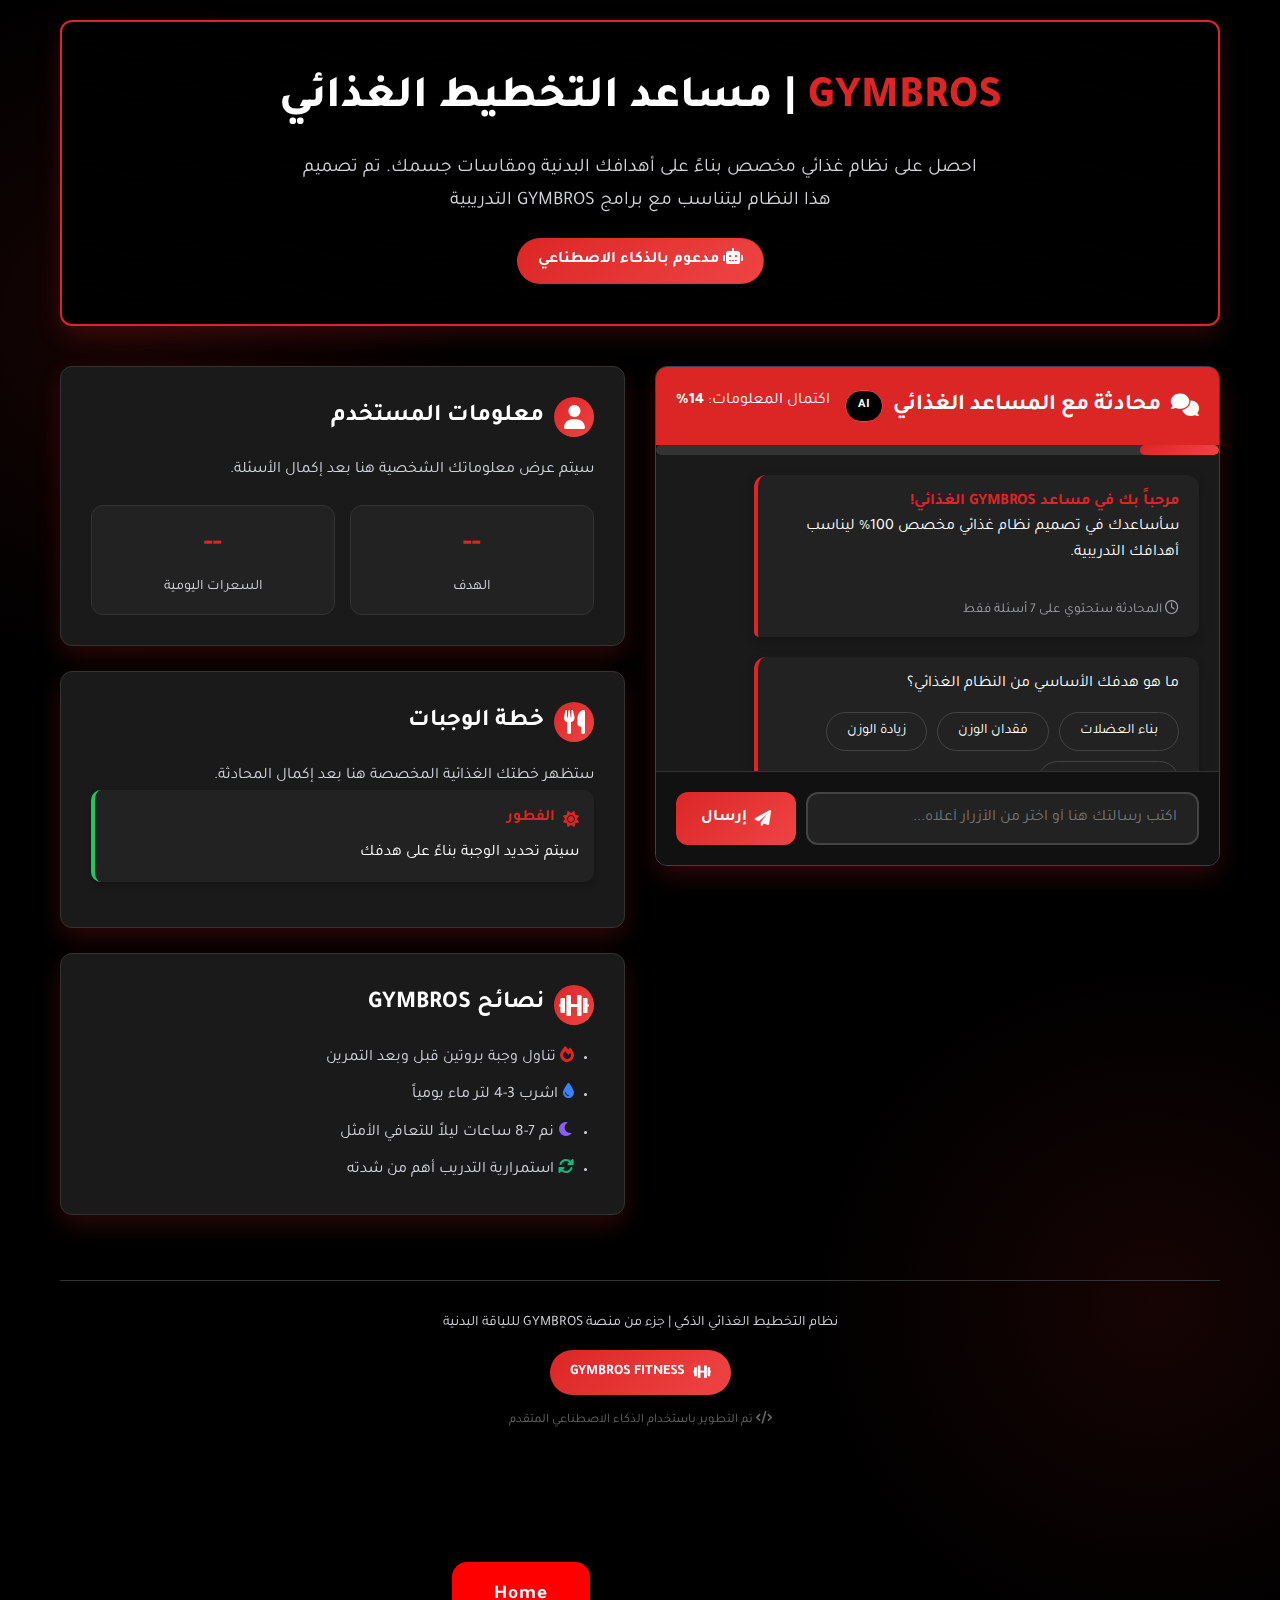
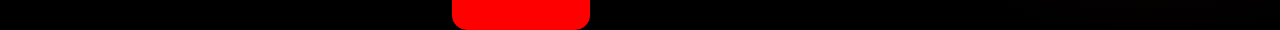
<file: meal-plan.html>
<!DOCTYPE html>
<html lang="ar" dir="rtl">
<head>
    <meta charset="UTF-8">
    <meta name="viewport" content="width=device-width, initial-scale=1.0">
    <title>مساعد التخطيط الغذائي الذكي | GYMBROS</title>
    <style>
        :root {
            --primary: #000000;
            --secondary: #dc2626;
            --accent: #ef4444;
            --light: #111111;
            --dark: #000000;
            --text: #ffffff;
            --text-secondary: #d1d5db;
            --gray: #374151;
            --success: #22c55e;
            --warning: #f59e0b;
            --danger: #dc2626;
            --gradient: linear-gradient(135deg, #dc2626 0%, #ef4444 100%);
            --shadow: 0 10px 25px rgba(220, 38, 38, 0.2);
            --radius: 12px;
        }
        
        * {
            box-sizing: border-box;
            margin: 0;
            padding: 0;
            font-family: 'Tajawal', 'Segoe UI', sans-serif;
        }
        
        body {
            background-color: var(--primary);
            color: var(--text);
            line-height: 1.7;
            background-image: 
                radial-gradient(circle at 10% 20%, rgba(220, 38, 38, 0.1) 0%, transparent 20%),
                radial-gradient(circle at 90% 80%, rgba(220, 38, 38, 0.1) 0%, transparent 20%);
            min-height: 100vh;
        }
        
        .container {
            max-width: 1200px;
            margin: 0 auto;
            padding: 20px;
        }
        
        /* Header - matching GYMBROS style */
        .header {
            background: var(--primary);
            color: var(--text);
            padding: 40px 20px;
            border-radius: var(--radius);
            margin-bottom: 40px;
            text-align: center;
            box-shadow: var(--shadow);
            position: relative;
            overflow: hidden;
            border: 2px solid var(--secondary);
        }
        
        .header::before {
            content: '';
            position: absolute;
            top: 0;
            left: 0;
            right: 0;
            bottom: 0;
            background: url('data:image/svg+xml;utf8,<svg xmlns="http://www.w3.org/2000/svg" width="100" height="100" viewBox="0 0 100 100"><rect width="100" height="100" fill="none"/><path d="M0,50 Q25,40 50,50 T100,50" stroke="%23dc2626" stroke-width="2" fill="none" opacity="0.1"/><path d="M0,30 Q25,20 50,30 T100,30" stroke="%23dc2626" stroke-width="2" fill="none" opacity="0.1"/><path d="M0,70 Q25,60 50,70 T100,70" stroke="%23dc2626" stroke-width="2" fill="none" opacity="0.1"/></svg>');
            opacity: 0.1;
        }
        
        .header h1 {
            font-size: 2.8rem;
            margin-bottom: 15px;
            font-weight: 800;
            position: relative;
            color: var(--text);
        }
        
        .header p {
            font-size: 1.2rem;
            max-width: 700px;
            margin: 0 auto;
            color: var(--text-secondary);
            position: relative;
        }
        
        .header-subtitle {
            display: inline-block;
            background: var(--gradient);
            padding: 8px 20px;
            border-radius: 50px;
            margin-top: 20px;
            font-weight: 600;
            backdrop-filter: blur(5px);
            border: 1px solid rgba(220, 38, 38, 0.3);
            position: relative;
            color: white;
        }
        
        /* Main layout */
        .main-container {
            display: flex;
            gap: 30px;
            margin-bottom: 40px;
            flex-wrap: wrap;
        }
        
        .chat-section {
            flex: 1;
            min-width: 300px;
        }
        
        .info-section {
            flex: 1;
            min-width: 300px;
        }
        
        /* Chat container */
        .chat-container {
            background: var(--light);
            border-radius: var(--radius);
            box-shadow: var(--shadow);
            overflow: hidden;
            height: 500px;
            display: flex;
            flex-direction: column;
            border: 1px solid var(--gray);
        }
        
        .chat-header {
            background: var(--secondary);
            color: white;
            padding: 20px;
            display: flex;
            align-items: center;
            justify-content: space-between;
        }
        
        .chat-header h3 {
            font-size: 1.4rem;
            display: flex;
            align-items: center;
            gap: 10px;
        }
        
        .ai-indicator {
            background: var(--dark);
            color: white;
            padding: 4px 12px;
            border-radius: 20px;
            font-size: 0.8rem;
            font-weight: 600;
            border: 1px solid var(--accent);
        }
        
        .chat-messages {
            flex: 1;
            padding: 20px;
            overflow-y: auto;
            display: flex;
            flex-direction: column;
            gap: 20px;
            background-color: #1a1a1a;
        }
        
        .message {
            max-width: 85%;
            padding: 15px 20px;
            border-radius: var(--radius);
            line-height: 1.6;
            animation: fadeIn 0.3s ease;
        }
        
        @keyframes fadeIn {
            from { opacity: 0; transform: translateY(10px); }
            to { opacity: 1; transform: translateY(0); }
        }
        
        .user-message {
            background: var(--gradient);
            color: white;
            align-self: flex-end;
            border-bottom-right-radius: 5px;
            box-shadow: 0 4px 12px rgba(220, 38, 38, 0.3);
        }
        
        .ai-message {
            background: #222222;
            color: var(--text);
            align-self: flex-start;
            border-bottom-left-radius: 5px;
            box-shadow: 0 4px 12px rgba(0, 0, 0, 0.2);
            border-left: 4px solid var(--secondary);
        }
        
        .message-info {
            font-size: 0.85rem;
            opacity: 0.7;
            margin-top: 8px;
            display: block;
            color: var(--text-secondary);
        }
        
        /* Input area */
        .input-container {
            display: flex;
            padding: 20px;
            border-top: 1px solid #333;
            background: var(--light);
            gap: 10px;
        }
        
        input[type="text"] {
            flex: 1;
            padding: 15px 20px;
            border: 2px solid #444;
            border-radius: var(--radius);
            font-size: 1rem;
            transition: all 0.3s;
            background: #222;
            color: var(--text);
        }
        
        input[type="text"]:focus {
            outline: none;
            border-color: var(--secondary);
            background: #1a1a1a;
            box-shadow: 0 0 0 3px rgba(220, 38, 38, 0.1);
        }
        
        .send-btn {
            background: var(--gradient);
            color: white;
            border: none;
            border-radius: var(--radius);
            padding: 0 25px;
            font-size: 1rem;
            font-weight: 600;
            cursor: pointer;
            transition: all 0.3s;
            display: flex;
            align-items: center;
            justify-content: center;
            gap: 8px;
        }
        
        .send-btn:hover {
            transform: translateY(-2px);
            box-shadow: 0 8px 20px rgba(220, 38, 38, 0.4);
        }
        
        /* Quick replies */
        .quick-replies {
            display: flex;
            flex-wrap: wrap;
            gap: 10px;
            margin-top: 15px;
        }
        
        .quick-btn {
            background: #222;
            color: var(--text);
            border: 1px solid #444;
            border-radius: 50px;
            padding: 10px 20px;
            font-size: 0.9rem;
            cursor: pointer;
            transition: all 0.2s;
        }
        
        .quick-btn:hover {
            background: var(--secondary);
            color: white;
            border-color: var(--secondary);
        }
        
        /* Info cards section */
        .info-card {
            background: #1a1a1a;
            border-radius: var(--radius);
            padding: 30px;
            box-shadow: var(--shadow);
            margin-bottom: 25px;
            border-top: 5px solid var(--secondary);
            border: 1px solid #333;
        }
        
        .info-card h3 {
            color: var(--text);
            margin-bottom: 20px;
            font-size: 1.5rem;
            display: flex;
            align-items: center;
            gap: 10px;
        }
        
        .info-icon {
            width: 40px;
            height: 40px;
            background: var(--gradient);
            border-radius: 50%;
            display: flex;
            align-items: center;
            justify-content: center;
            color: white;
            font-weight: bold;
        }
        
        .stats {
            display: grid;
            grid-template-columns: repeat(2, 1fr);
            gap: 15px;
            margin-top: 20px;
        }
        
        .stat-item {
            text-align: center;
            padding: 15px;
            background: #222;
            border-radius: var(--radius);
            border: 1px solid #333;
        }
        
        .stat-value {
            font-size: 1.8rem;
            font-weight: 800;
            color: var(--secondary);
            margin-bottom: 5px;
        }
        
        .stat-label {
            font-size: 0.9rem;
            color: var(--text-secondary);
        }
        
        /* Diet plan display */
        .diet-plan {
            background: linear-gradient(135deg, #1a1a1a 0%, #222 100%);
            border-radius: var(--radius);
            padding: 25px;
            margin-top: 20px;
            border-left: 5px solid var(--secondary);
            animation: slideIn 0.5s ease;
            border: 1px solid #333;
        }
        
        @keyframes slideIn {
            from { opacity: 0; transform: translateX(-20px); }
            to { opacity: 1; transform: translateX(0); }
        }
        
        .diet-plan h4 {
            color: var(--text);
            margin-bottom: 15px;
            font-size: 1.3rem;
        }
        
        .meal-item {
            background: #222;
            border-radius: 10px;
            padding: 15px;
            margin-bottom: 15px;
            box-shadow: 0 4px 6px rgba(0, 0, 0, 0.2);
            border-left: 4px solid var(--success);
        }
        
        .meal-time {
            font-weight: 700;
            color: var(--secondary);
            margin-bottom: 8px;
            display: flex;
            align-items: center;
            gap: 8px;
        }
        
        /* Progress bar */
        .progress-container {
            margin: 20px 0;
        }
        
        .progress-header {
            display: flex;
            justify-content: space-between;
            margin-bottom: 8px;
        }
        
        .progress-bar {
            height: 10px;
            background: #333;
            border-radius: 5px;
            overflow: hidden;
        }
        
        .progress-fill {
            height: 100%;
            background: var(--gradient);
            border-radius: 5px;
            width: 0%;
            transition: width 1s ease;
        }
        
        /* Footer */
        .footer {
            text-align: center;
            padding: 30px;
            color: var(--text-secondary);
            border-top: 1px solid #333;
            margin-top: 40px;
            font-size: 0.9rem;
        }
        
        .gymbro-badge {
            display: inline-flex;
            align-items: center;
            gap: 8px;
            background: var(--gradient);
            color: white;
            padding: 10px 20px;
            border-radius: 50px;
            margin-top: 15px;
            font-weight: 600;
        }
        
        /* Responsive */
        @media (max-width: 768px) {
            .main-container {
                flex-direction: column;
            }
            
            .header h1 {
                font-size: 2.2rem;
            }
            
            .chat-container {
                height: 450px;
            }
            
            .stats {
                grid-template-columns: 1fr;
            }
            
            .message {
                max-width: 95%;
            }
        }
        
        /* Loading animation */
        .loading {
            display: flex;
            gap: 8px;
            padding: 15px;
        }
        
        .loading-dot {
            width: 10px;
            height: 10px;
            background: var(--secondary);
            border-radius: 50%;
            animation: bounce 1.4s infinite ease-in-out both;
        }
        
        .loading-dot:nth-child(1) { animation-delay: -0.32s; }
        .loading-dot:nth-child(2) { animation-delay: -0.16s; }
        
        @keyframes bounce {
            0%, 80%, 100% { transform: scale(0); }
            40% { transform: scale(1); }
        }
        
        /* Scrollbar styling */
        ::-webkit-scrollbar {
            width: 8px;
        }
        
        ::-webkit-scrollbar-track {
            background: #222;
        }
        
        ::-webkit-scrollbar-thumb {
            background: var(--secondary);
            border-radius: 4px;
        }
        
        ::-webkit-scrollbar-thumb:hover {
            background: var(--accent);
        }
    </style>
    <link href="https://fonts.googleapis.com/css2?family=Tajawal:wght@300;400;500;700;800&display=swap" rel="stylesheet">
    <link rel="stylesheet" href="https://cdnjs.cloudflare.com/ajax/libs/font-awesome/6.0.0/css/all.min.css">
</head>
<body>
    <div class="container">
        <!-- Header -->
        <div class="header">
            <h1><span style="color: #dc2626;">GYMBROS</span> | مساعد التخطيط الغذائي</h1>
            <p>احصل على نظام غذائي مخصص بناءً على أهدافك البدنية ومقاسات جسمك. تم تصميم هذا النظام ليتناسب مع برامج GYMBROS التدريبية</p>
            <div class="header-subtitle">
                <i class="fas fa-robot"></i> مدعوم بالذكاء الاصطناعي
            </div>
        </div>
        
        <!-- Main Content -->
        <div class="main-container">
            <!-- Chat Section -->
            <div class="chat-section">
                <div class="chat-container">
                    <div class="chat-header">
                        <h3><i class="fas fa-comments"></i> محادثة مع المساعد الغذائي <span class="ai-indicator">AI</span></h3>
                        <div class="progress-header">
                            <span style="color: white;">اكتمال المعلومات: <strong id="progressPercent">14%</strong></span>
                        </div>
                    </div>
                    
                    <div class="progress-bar">
                        <div class="progress-fill" id="progressFill" style="width: 14%;"></div>
                    </div>
                    
                    <div class="chat-messages" id="chatMessages">
                        <!-- Messages will be inserted here -->
                        <div class="message ai-message">
                            <strong style="color: #dc2626;">مرحباً بك في مساعد GYMBROS الغذائي!</strong><br>
                            سأساعدك في تصميم نظام غذائي مخصص 100% ليناسب أهدافك التدريبية.<br><br>
                            <span class="message-info"><i class="far fa-clock"></i> المحادثة ستحتوي على 7 أسئلة فقط</span>
                        </div>
                        
                        <div class="message ai-message">
                            ما هو هدفك الأساسي من النظام الغذائي؟
                            <div class="quick-replies">
                                <button class="quick-btn" onclick="selectGoal('بناء العضلات')">بناء العضلات</button>
                                <button class="quick-btn" onclick="selectGoal('فقدان الوزن')">فقدان الوزن</button>
                                <button class="quick-btn" onclick="selectGoal('زيادة الوزن')">زيادة الوزن</button>
                                <button class="quick-btn" onclick="selectGoal('الحفاظ على الوزن')">الحفاظ على الوزن</button>
                            </div>
                        </div>
                    </div>
                    
                    <div class="input-container">
                        <input type="text" id="userInput" placeholder="اكتب رسالتك هنا أو اختر من الأزرار أعلاه..." autocomplete="off">
                        <button class="send-btn" id="sendBtn" onclick="sendMessage()">
                            <i class="fas fa-paper-plane"></i> إرسال
                        </button>
                    </div>
                </div>
            </div>
            
            <!-- Information Section -->
            <div class="info-section">
                <div class="info-card">
                    <h3><div class="info-icon"><i class="fas fa-user"></i></div> معلومات المستخدم</h3>
                    <div id="userInfoDisplay">
                        <p style="color: var(--text-secondary);">سيتم عرض معلوماتك الشخصية هنا بعد إكمال الأسئلة.</p>
                        <div class="stats">
                            <div class="stat-item">
                                <div class="stat-value">--</div>
                                <div class="stat-label">الهدف</div>
                            </div>
                            <div class="stat-item">
                                <div class="stat-value">--</div>
                                <div class="stat-label">السعرات اليومية</div>
                            </div>
                        </div>
                    </div>
                </div>
                
                <div class="info-card">
                    <h3><div class="info-icon"><i class="fas fa-utensils"></i></div> خطة الوجبات</h3>
                    <div id="mealPlanDisplay">
                        <p style="color: var(--text-secondary);">ستظهر خطتك الغذائية المخصصة هنا بعد إكمال المحادثة.</p>
                        <div class="meal-item">
                            <div class="meal-time"><i class="fas fa-sun"></i> الفطور</div>
                            <div>سيتم تحديد الوجبة بناءً على هدفك</div>
                        </div>
                    </div>
                </div>
                
                <div class="info-card">
                    <h3><div class="info-icon"><i class="fas fa-dumbbell"></i></div> نصائح GYMBROS</h3>
                    <ul style="padding-right: 20px; color: var(--text-secondary);">
                        <li style="margin-bottom: 10px;"><i class="fas fa-fire" style="color: #dc2626;"></i> تناول وجبة بروتين قبل وبعد التمرين</li>
                        <li style="margin-bottom: 10px;"><i class="fas fa-tint" style="color: #3b82f6;"></i> اشرب 3-4 لتر ماء يومياً</li>
                        <li style="margin-bottom: 10px;"><i class="fas fa-moon" style="color: #8b5cf6;"></i> نم 7-8 ساعات ليلاً للتعافي الأمثل</li>
                        <li><i class="fas fa-sync-alt" style="color: #10b981;"></i> استمرارية التدريب أهم من شدته</li>
                    </ul>
                </div>
            </div>
        </div>
        
        <!-- Footer -->
        <div class="footer">
            <p>نظام التخطيط الغذائي الذكي | جزء من منصة GYMBROS لللياقة البدنية</p>
            <div class="gymbro-badge">
                <i class="fas fa-dumbbell"></i>
                <span>GYMBROS FITNESS</span>
            </div>
            <p style="margin-top: 15px; font-size: 0.8rem; color: #666;">
                <i class="fas fa-code"></i> تم التطوير باستخدام الذكاء الاصطناعي المتقدم
            </p>
        </div>
    </div>

    <script>
        // البيانات والنظام (نفس النظام السابق)
        const dietData = {
            goals: {
                "بناء العضلات": {
                    description: "نظام متخصص لبناء الكتلة العضلية",
                    calories: "فائض 300-500 سعرة حرارية",
                    protein: "2.2 جرام/كجم من وزن الجسم",
                    color: "#dc2626"
                },
                "فقدان الوزن": {
                    description: "نظام حرق الدهون مع الحفاظ على العضلات",
                    calories: "نقص 500 سعرة حرارية",
                    protein: "2.0 جرام/كجم من وزن الجسم",
                    color: "#10b981"
                },
                "زيادة الوزن": {
                    description: "نظام زيادة الوزن الصحي",
                    calories: "فائض 500-700 سعرة حرارية",
                    protein: "1.8 جرام/كجم من وزن الجسم",
                    color: "#f59e0b"
                },
                "الحفاظ على الوزن": {
                    description: "نظام التوازن الغذائي",
                    calories: "المعادل الحرارى اليومي",
                    protein: "1.6 جرام/كجم من وزن الجسم",
                    color: "#8b5cf6"
                }
            },
            
            mealPlans: {
                "بناء العضلات": {
                    breakfast: "4 بيضات + شوفان + موز + زبدة فول سوداني",
                    lunch: "صدر دجاج + أرز بني + بروكلي + أفوكادو",
                    snack: "بروتين شيك + موز + لوز",
                    dinner: "لحم بقري + بطاطا حلوة + خضروات مشكلة",
                    postWorkout: "واي بروتين + كرياتين"
                },
                "فقدان الوزن": {
                    breakfast: "3 بيضات + خضروات + شريحة خبز قمح",
                    lunch: "سمك مشوي + سلطة كبيرة + 1/2 كوب كينوا",
                    snack: "زبادي يوناني + توت + بذور شيا",
                    dinner: "صدر دجاج + خضروات مطبوخة على البخار",
                    postWorkout: "BCAA + مشروب خالي من السكر"
                },
                "زيادة الوزن": {
                    breakfast: "5 بيضات + شوفان مع حليب كامل + موز + عسل",
                    lunch: "لحم أحمر + معكرونة قمح كامل + خضروات + زيت زيتون",
                    snack: "سموذي بروتين + زبدة فول سوداني + موز",
                    dinner: "سلمون مشوي + أرز + خضروات + مكسرات",
                    postWorkout: "مكسب كتلة + بروتين"
                },
                "الحفاظ على الوزن": {
                    breakfast: "شوفان مع حليب + فواكه + مكسرات",
                    lunch: "دجاج أو سمك + خضروات + كربوهيدرات معقدة",
                    snack: "فاكهة + حفنة مكسرات",
                    dinner: "بروتين خفيف + سلطة كبيرة + دهون صحية",
                    postWorkout: "بروتين حسب الحاجة"
                }
            }
        };
        
        // حالة المحادثة
        const conversationState = {
            step: 1,
            userData: {},
            progress: 14
        };
        
        // عناصر DOM
        const chatMessages = document.getElementById('chatMessages');
        const userInput = document.getElementById('userInput');
        const sendBtn = document.getElementById('sendBtn');
        const progressFill = document.getElementById('progressFill');
        const progressPercent = document.getElementById('progressPercent');
        const userInfoDisplay = document.getElementById('userInfoDisplay');
        const mealPlanDisplay = document.getElementById('mealPlanDisplay');
        
        // إرسال عند الضغط على Enter
        userInput.addEventListener('keypress', function(e) {
            if (e.key === 'Enter') {
                sendMessage();
            }
        });
        
        // دالة إرسال الرسالة
        function sendMessage() {
            const message = userInput.value.trim();
            if (message === '') return;
            
            addMessage(message, 'user');
            userInput.value = '';
            
            setTimeout(() => {
                processUserMessage(message);
            }, 800);
        }
        
        // تحديد الهدف من الأزرار السريعة
        function selectGoal(goal) {
            userInput.value = goal;
            sendMessage();
        }
        
        // إضافة رسالة
        function addMessage(text, sender) {
            const messageDiv = document.createElement('div');
            messageDiv.classList.add('message');
            messageDiv.classList.add(sender === 'user' ? 'user-message' : 'ai-message');
            
            messageDiv.innerHTML = text;
            
            // إضافة مؤقت للرسائل الذكية
            if (sender === 'ai') {
                const time = new Date().toLocaleTimeString('ar-EG', { hour: '2-digit', minute: '2-digit' });
                messageDiv.innerHTML += `<span class="message-info"><i class="far fa-clock"></i> ${time}</span>`;
            }
            
            chatMessages.appendChild(messageDiv);
            chatMessages.scrollTop = chatMessages.scrollHeight;
        }
        
        // تحديث شريط التقدم
        function updateProgress(step) {
            const progress = 14 + (step * 12);
            conversationState.progress = progress;
            
            progressFill.style.width = `${progress}%`;
            progressPercent.textContent = `${progress}%`;
        }
        
        // معالجة رسالة المستخدم
        function processUserMessage(message) {
            // عرض تحميل
            const loadingDiv = document.createElement('div');
            loadingDiv.classList.add('message', 'ai-message', 'loading');
            loadingDiv.innerHTML = `
                <div class="loading-dot"></div>
                <div class="loading-dot"></div>
                <div class="loading-dot"></div>
            `;
            chatMessages.appendChild(loadingDiv);
            
            setTimeout(() => {
                chatMessages.removeChild(loadingDiv);
                
                let response = '';
                let quickReplies = [];
                
                switch (conversationState.step) {
                    case 1:
                        response = handleGoalSelection(message);
                        updateProgress(1);
                        conversationState.step = 2;
                        break;
                    case 2:
                        response = handleGenderSelection(message);
                        updateProgress(2);
                        conversationState.step = 3;
                        break;
                    case 3:
                        response = handleAgeSelection(message);
                        updateProgress(3);
                        conversationState.step = 4;
                        break;
                    case 4:
                        response = handleWeightSelection(message);
                        updateProgress(4);
                        conversationState.step = 5;
                        break;
                    case 5:
                        response = handleHeightSelection(message);
                        updateProgress(5);
                        conversationState.step = 6;
                        break;
                    case 6:
                        response = handleActivitySelection(message);
                        updateProgress(6);
                        conversationState.step = 7;
                        break;
                    case 7:
                        response = generateDietPlan();
                        updateProgress(7);
                        break;
                    default:
                        response = "تم الانتهاء! يمكنك إعادة المحادثة بتحديث الصفحة.";
                }
                
                addMessage(response, 'ai');
                
                // تحديث معلومات المستخدم
                updateUserInfoDisplay();
                
            }, 1200);
        }
        
        // معالجة اختيار الهدف
        function handleGoalSelection(message) {
            const goal = message.trim();
            const validGoals = Object.keys(dietData.goals);
            
            if (validGoals.includes(goal)) {
                conversationState.userData.goal = goal;
                
                let response = `ممتاز! <strong style="color: #dc2626;">${goal}</strong> هو هدف رائع.<br>`;
                response += `<small style="color: #d1d5db;">${dietData.goals[goal].description}</small><br><br>`;
                response += `ما هو جنسك؟`;
                
                quickReplies = ["ذكر", "أنثى"];
                
                // إضافة أزرار سريعة
                setTimeout(() => {
                    const quickReplyDiv = document.createElement('div');
                    quickReplyDiv.classList.add('quick-replies');
                    quickReplyDiv.innerHTML = `
                        <button class="quick-btn" onclick="userInput.value='ذكر'; sendMessage();">ذكر</button>
                        <button class="quick-btn" onclick="userInput.value='أنثى'; sendMessage();">أنثى</button>
                    `;
                    
                    const lastMessage = chatMessages.lastChild;
                    if (lastMessage.classList.contains('ai-message')) {
                        lastMessage.appendChild(quickReplyDiv);
                    }
                }, 100);
                
                return response;
            } else {
                return `الرجاء اختيار هدف من القائمة:<br><br>
                <div class="quick-replies">
                    <button class="quick-btn" onclick="selectGoal('بناء العضلات')">بناء العضلات</button>
                    <button class="quick-btn" onclick="selectGoal('فقدان الوزن')">فقدان الوزن</button>
                    <button class="quick-btn" onclick="selectGoal('زيادة الوزن')">زيادة الوزن</button>
                    <button class="quick-btn" onclick="selectGoal('الحفاظ على الوزن')">الحفاظ على الوزن</button>
                </div>`;
            }
        }
        
        // باقي دوال المعالجة
        function handleGenderSelection(message) {
            const gender = message.trim();
            conversationState.userData.gender = gender;
            return `جنسك: <strong style="color: #dc2626;">${gender}</strong><br><br>كم عمرك؟`;
        }
        
        function handleAgeSelection(message) {
            const age = parseInt(message);
            if (isNaN(age) || age < 15 || age > 80) {
                return "الرجاء إدخال عمر صحيح بين 15 و 80 سنة";
            }
            conversationState.userData.age = age;
            return `عمرك: <strong style="color: #dc2626;">${age} سنة</strong><br><br>ما هو وزنك الحالي (كجم)؟`;
        }
        
        function handleWeightSelection(message) {
            const weight = parseFloat(message);
            if (isNaN(weight) || weight < 40 || weight > 200) {
                return "الرجاء إدخال وزن صحيح بين 40 و 200 كجم";
            }
            conversationState.userData.weight = weight;
            return `وزنك: <strong style="color: #dc2626;">${weight} كجم</strong><br><br>ما هو طولك (سم)؟`;
        }
        
        function handleHeightSelection(message) {
            const height = parseFloat(message);
            if (isNaN(height) || height < 140 || height > 220) {
                return "الرجاء إدخال طول صحيح بين 140 و 220 سم";
            }
            conversationState.userData.height = height;
            
            let response = `طولك: <strong style="color: #dc2626;">${height} سم</strong><br><br>`;
            response += "ما هو مستوى نشاطك اليومي؟<br><br>";
            response += `<div class="quick-replies">
                <button class="quick-btn" onclick="userInput.value='قليل النشاط'; sendMessage();">قليل النشاط</button>
                <button class="quick-btn" onclick="userInput.value='نشاط معتدل'; sendMessage();">نشاط معتدل</button>
                <button class="quick-btn" onclick="userInput.value='نشاط عالي'; sendMessage();">نشاط عالي</button>
            </div>`;
            
            return response;
        }
        
        function handleActivitySelection(message) {
            conversationState.userData.activity = message;
            
            // حساب السعرات
            let bmr;
            if (conversationState.userData.gender === "ذكر") {
                bmr = 10 * conversationState.userData.weight + 6.25 * conversationState.userData.height - 5 * conversationState.userData.age + 5;
            } else {
                bmr = 10 * conversationState.userData.weight + 6.25 * conversationState.userData.height - 5 * conversationState.userData.age - 161;
            }
            
            let multiplier = 1.55; // افتراض نشاط معتدل
            if (message.includes("قليل")) multiplier = 1.2;
            if (message.includes("عالي")) multiplier = 1.725;
            
            let dailyCalories = Math.round(bmr * multiplier);
            
            // تعديل حسب الهدف
            const goal = conversationState.userData.goal;
            if (goal === "فقدان الوزن") dailyCalories -= 500;
            if (goal === "بناء العضلات" || goal === "زيادة الوزن") dailyCalories += 500;
            
            conversationState.userData.calories = dailyCalories;
            
            return `مستوى نشاطك: <strong style="color: #dc2626;">${message}</strong><br><br>
            <div class="diet-plan">
                <h4><i class="fas fa-calculator"></i> احتياجاتك اليومية:</h4>
                <p>السعرات الحرارية: <strong style="color: #dc2626;">${dailyCalories} سعرة</strong></p>
                <p>البروتين: <strong style="color: #dc2626;">${dietData.goals[goal].protein}</strong></p>
            </div>
            <br>اضغط أي مفتاح لرؤية نظامك الغذائي الكامل...`;
        }
        
        // توليد النظام الغذائي
        function generateDietPlan() {
            const user = conversationState.userData;
            const goal = user.goal;
            const plan = dietData.mealPlans[goal];
            
            let response = `<div class="diet-plan">
                <h4><i class="fas fa-crown" style="color: #dc2626;"></i> نظامك الغذائي المخصص لهدف "${goal}"</h4>
                <p style="color: #d1d5db;">تم تصميم هذا النظام ليتناسب مع برامج GYMBROS التدريبية</p>
                
                <div class="meal-item">
                    <div class="meal-time"><i class="fas fa-sun"></i> الفطور (7-8 ص)</div>
                    <div>${plan.breakfast}</div>
                </div>
                
                <div class="meal-item">
                    <div class="meal-time"><i class="fas fa-apple-alt"></i> الغداء (1-2 م)</div>
                    <div>${plan.lunch}</div>
                </div>
                
                <div class="meal-item">
                    <div class="meal-time"><i class="fas fa-seedling"></i> وجبة خفيفة (4-5 م)</div>
                    <div>${plan.snack}</div>
                </div>
                
                <div class="meal-item">
                    <div class="meal-time"><i class="fas fa-moon"></i> العشاء (8-9 م)</div>
                    <div>${plan.dinner}</div>
                </div>
                
                <div class="meal-item">
                    <div class="meal-time"><i class="fas fa-dumbbell"></i> بعد التمرين</div>
                    <div>${plan.postWorkout}</div>
                </div>
            </div>
            <br><strong style="color: #dc2626;">مبروك! تم تصميم نظامك الغذائي بنجاح.</strong><br>
            يمكنك حفظ هذه المعلومات أو طباعتها.`;
            
            // تحديث عرض خطة الوجبات في القسم الجانبي
            updateMealPlanDisplay(plan);
            
            return response;
        }
        
        // تحديث معلومات المستخدم في القسم الجانبي
        function updateUserInfoDisplay() {
            const user = conversationState.userData;
            
            if (user.goal) {
                const goalData = dietData.goals[user.goal];
                
                userInfoDisplay.innerHTML = `
                    <p><strong>الهدف:</strong> <span style="color: #dc2626;">${user.goal}</span></p>
                    <p><strong>الجنس:</strong> ${user.gender || '--'}</p>
                    <p><strong>العمر:</strong> ${user.age || '--'} سنة</p>
                    <p><strong>الوزن:</strong> ${user.weight || '--'} كجم</p>
                    <p><strong>الطول:</strong> ${user.height || '--'} سم</p>
                    
                    <div class="stats">
                        <div class="stat-item" style="border-top: 3px solid ${goalData.color}">
                            <div class="stat-value">${user.goal}</div>
                            <div class="stat-label">الهدف الغذائي</div>
                        </div>
                        <div class="stat-item" style="border-top: 3px solid #dc2626">
                            <div class="stat-value">${user.calories || '--'}</div>
                            <div class="stat-label">سعرة/يوم</div>
                        </div>
                    </div>
                `;
            }
        }
        
        // تحديث عرض خطة الوجبات في القسم الجانبي
        function updateMealPlanDisplay(plan) {
            if (!plan) return;
            
            mealPlanDisplay.innerHTML = `
                <div class="meal-item">
                    <div class="meal-time"><i class="fas fa-sun"></i> الفطور</div>
                    <div>${plan.breakfast}</div>
                </div>
                <div class="meal-item">
                    <div class="meal-time"><i class="fas fa-apple-alt"></i> الغداء</div>
                    <div>${plan.lunch}</div>
                </div>
                <div class="meal-item">
                    <div class="meal-time"><i class="fas fa-seedling"></i> وجبة خفيفة</div>
                    <div>${plan.snack}</div>
                </div>
                <div class="meal-item">
                    <div class="meal-time"><i class="fas fa-moon"></i> العشاء</div>
                    <div>${plan.dinner}</div>
                </div>
            `;
        }
        
        // تهيئة أولية
        updateUserInfoDisplay();
    </script>
    <a href="index.html" class="meal-btn">Home</a>
     <style> 
      
.meal-btn {
    color: white;
    background-color: red;
    text-decoration: none;
    font-size: 1.2em;
    font-weight: 600;
    display: inline-block;
    padding: 0.9375em 2.1875em;
    letter-spacing: 1px;
    border-radius: 15px;
    transition: 0.5s ease;
    margin-right: 690px;
    margin-top: 80px;
}
</style> 
</body>
</html>
</file>
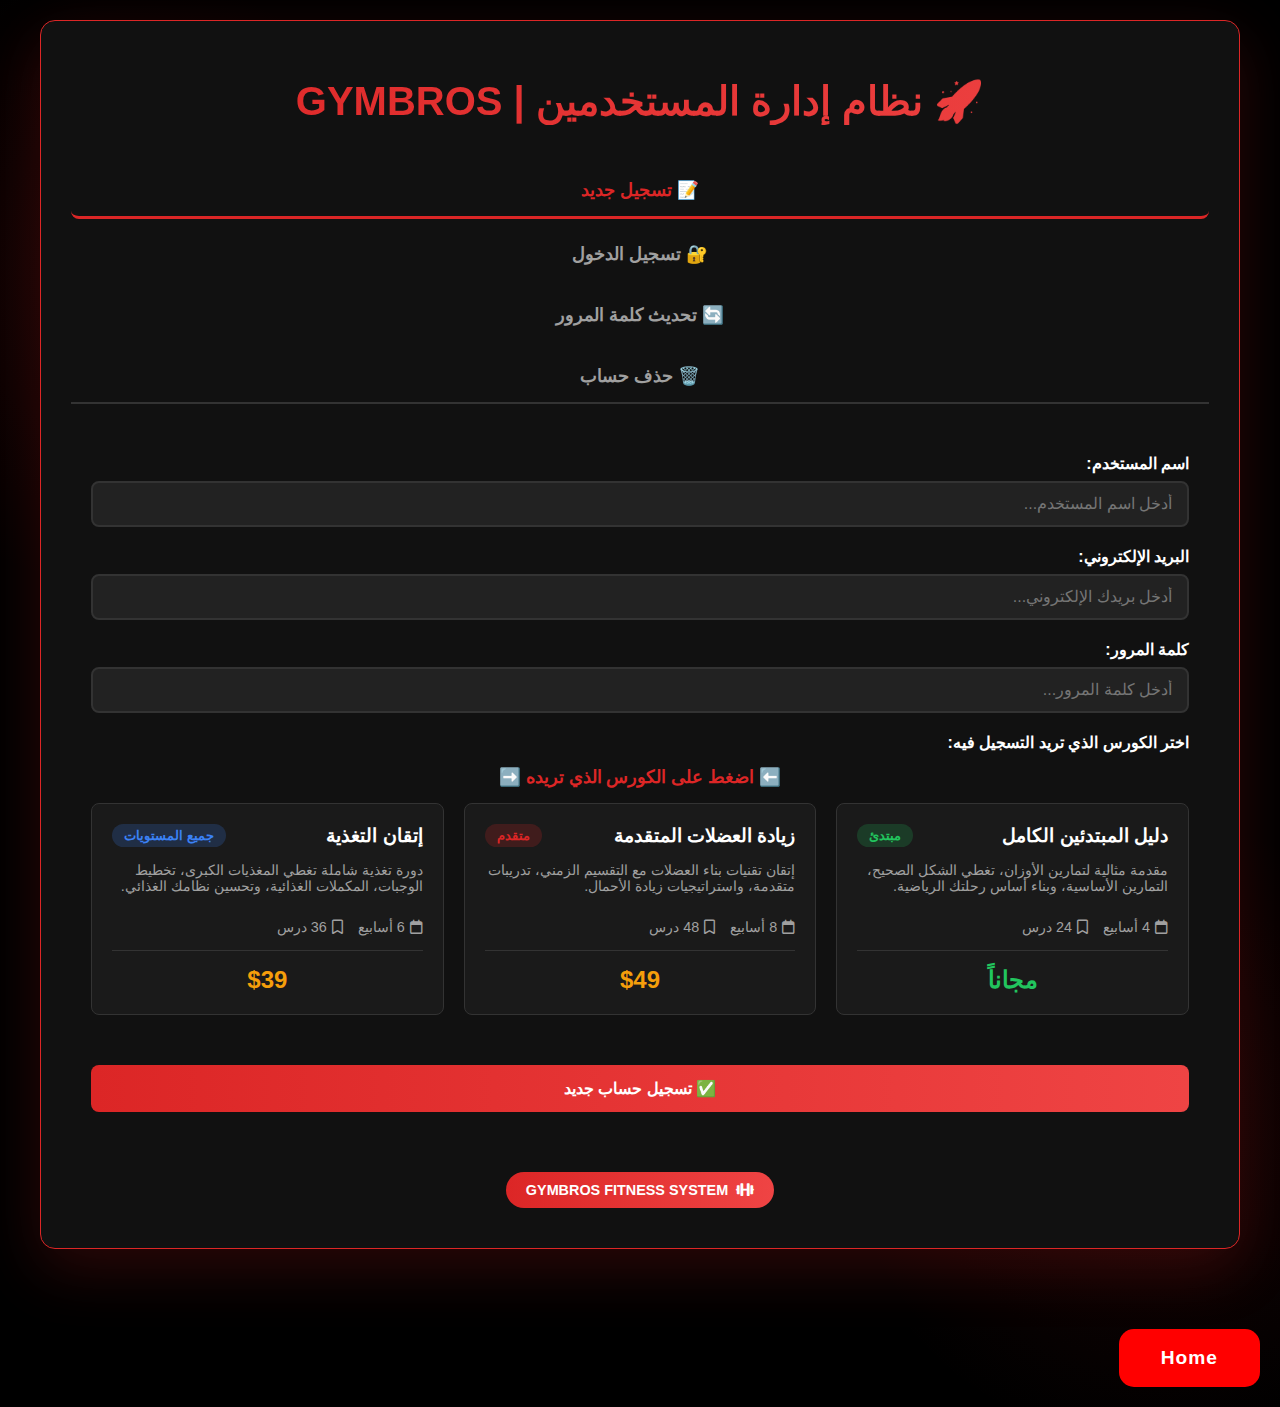
<file: registration.html>
<!DOCTYPE html>
<html lang="ar" dir="rtl">
<head>
    <meta charset="UTF-8">
    <meta name="viewport" content="width=device-width, initial-scale=1.0">
    <title>نظام المستخدمين | GYMBROS</title>
    <style>
        * {
            box-sizing: border-box;
            font-family: 'Segoe UI', Tahoma, Geneva, Verdana, sans-serif;
        }
        
        body {
            margin: 0;
            padding: 20px;
            background: #000000;
            min-height: 100vh;
            color: #ffffff;
            direction: rtl;
            background-image: 
                radial-gradient(circle at 10% 20%, rgba(220, 38, 38, 0.1) 0%, transparent 20%),
                radial-gradient(circle at 90% 80%, rgba(220, 38, 38, 0.1) 0%, transparent 20%);
        }
        
        .container {
            max-width: 1200px;
            margin: 0 auto;
            background: #111111;
            padding: 30px;
            border-radius: 15px;
            box-shadow: 0 20px 60px rgba(220, 38, 38, 0.2);
            border: 1px solid #dc2626;
        }
        
        h1 {
            text-align: center;
            color: #ffffff;
            margin-bottom: 30px;
            font-size: 2.5em;
            background: linear-gradient(90deg, #dc2626, #ef4444);
            -webkit-background-clip: text;
            -webkit-text-fill-color: transparent;
        }
        
        .tab-container {
            display: flex;
            margin-bottom: 30px;
            border-bottom: 2px solid #333333;
            flex-wrap: wrap;
        }
        
        .tab {
            padding: 15px 30px;
            cursor: pointer;
            font-weight: bold;
            font-size: 1.1em;
            transition: all 0.3s;
            border: none;
            background: none;
            color: #a0a0a0;
        }
        
        .tab.active {
            color: #dc2626;
            border-bottom: 3px solid #dc2626;
        }
        
        .tab-content {
            display: none;
            padding: 20px;
            animation: fadeIn 0.5s;
        }
        
        .tab-content.active {
            display: block;
        }
        
        @keyframes fadeIn {
            from { opacity: 0; transform: translateY(10px); }
            to { opacity: 1; transform: translateY(0); }
        }
        
        .form-group {
            margin-bottom: 20px;
        }
        
        label {
            display: block;
            margin-bottom: 8px;
            font-weight: 600;
            color: #ffffff;
        }
        
        input, select {
            width: 100%;
            padding: 12px 15px;
            border: 2px solid #333333;
            border-radius: 8px;
            font-size: 16px;
            transition: border 0.3s;
            background: #222222;
            color: #ffffff;
        }
        
        input:focus, select:focus {
            outline: none;
            border-color: #dc2626;
            box-shadow: 0 0 0 3px rgba(220, 38, 38, 0.1);
        }
        
        button {
            background: linear-gradient(90deg, #dc2626, #ef4444);
            color: white;
            border: none;
            padding: 14px 30px;
            border-radius: 8px;
            font-size: 16px;
            font-weight: bold;
            cursor: pointer;
            transition: transform 0.2s, box-shadow 0.2s;
            width: 100%;
            margin-top: 10px;
        }
        
        button:hover {
            transform: translateY(-2px);
            box-shadow: 0 10px 20px rgba(220, 38, 38, 0.3);
        }
        
        .alert {
            padding: 15px;
            border-radius: 8px;
            margin: 20px 0;
            text-align: center;
            font-weight: bold;
            display: none;
        }
        
        .success {
            background: rgba(34, 197, 94, 0.2);
            color: #22c55e;
            border: 2px solid rgba(34, 197, 94, 0.3);
        }
        
        .error {
            background: rgba(220, 38, 38, 0.2);
            color: #dc2626;
            border: 2px solid rgba(220, 38, 38, 0.3);
        }
        
        /* كورس ستايل - عرض أفقي */
        .courses-container {
            display: flex;
            gap: 20px;
            margin-bottom: 30px;
            overflow-x: auto;
            padding-bottom: 10px;
            flex-wrap: nowrap;
        }
        
        .course-option {
            background: #1a1a1a;
            border: 1px solid #333;
            border-radius: 8px;
            padding: 20px;
            cursor: pointer;
            transition: all 0.3s;
            min-width: 300px;
            flex: 1;
            display: flex;
            flex-direction: column;
        }
        
        .course-option:hover {
            background: #222;
            border-color: #dc2626;
            transform: translateY(-5px);
        }
        
        .course-option.selected {
            background: rgba(220, 38, 38, 0.1);
            border-color: #dc2626;
            box-shadow: 0 5px 20px rgba(220, 38, 38, 0.2);
        }
        
        .course-header {
            display: flex;
            justify-content: space-between;
            align-items: center;
            margin-bottom: 15px;
        }
        
        .course-title {
            font-size: 1.2em;
            font-weight: bold;
            color: #ffffff;
            text-align: right;
        }
        
        .course-level {
            display: inline-block;
            padding: 4px 12px;
            border-radius: 20px;
            font-size: 0.8em;
            font-weight: bold;
            white-space: nowrap;
        }
        
        .beginner {
            background: rgba(34, 197, 94, 0.2);
            color: #22c55e;
        }
        
        .advanced {
            background: rgba(220, 38, 38, 0.2);
            color: #dc2626;
        }
        
        .all-levels {
            background: rgba(59, 130, 246, 0.2);
            color: #3b82f6;
        }
        
        .course-details {
            color: #a0a0a0;
            font-size: 0.9em;
            margin-bottom: 15px;
            flex-grow: 1;
            text-align: right;
        }
        
        .course-price {
            font-size: 1.5em;
            font-weight: bold;
            text-align: center;
            margin-top: 15px;
            padding-top: 15px;
            border-top: 1px solid #333;
        }
        
        .free {
            color: #22c55e;
        }
        
        .paid {
            color: #f59e0b;
        }
        
        .course-features {
            display: flex;
            gap: 15px;
            margin-top: 10px;
            color: #a0a0a0;
            font-size: 0.9em;
            flex-wrap: wrap;
        }
        
        .course-features span {
            display: flex;
            align-items: center;
            gap: 5px;
        }
        
        /* دليل اختيار الكورس */
        .course-guide {
            text-align: center;
            color: #dc2626;
            font-weight: bold;
            margin: 15px 0;
            font-size: 1.1em;
        }
        
        @media (max-width: 768px) {
            .courses-container {
                flex-direction: column;
            }
            
            .course-option {
                min-width: 100%;
            }
            
            .course-features {
                flex-direction: column;
                gap: 10px;
            }
        }
        
        @media (max-width: 600px) {
            .container {
                padding: 15px;
            }
            
            .tab {
                padding: 10px 15px;
                font-size: 0.9em;
            }
        }
        
        /* GYMBROS بادج */
        .gymbro-badge {
            text-align: center;
            margin-top: 30px;
            padding: 10px;
        }
        
        .gymbro-badge span {
            display: inline-flex;
            align-items: center;
            gap: 8px;
            background: linear-gradient(90deg, #dc2626, #ef4444);
            color: white;
            padding: 10px 20px;
            border-radius: 50px;
            font-weight: bold;
            font-size: 0.9em;
        }
    </style>
    <link rel="stylesheet" href="https://cdnjs.cloudflare.com/ajax/libs/font-awesome/6.0.0/css/all.min.css">
</head>
<body>
    <div class="container">
        <h1>🚀 نظام إدارة المستخدمين | GYMBROS</h1>
        <div class="tab-container">
            <button class="tab active" onclick="switchTab('register')">📝 تسجيل جديد</button>
            <button class="tab" onclick="switchTab('login')">🔐 تسجيل الدخول</button>
            <button class="tab" onclick="switchTab('update')">🔄 تحديث كلمة المرور</button>
            <button class="tab" onclick="switchTab('delete')">🗑️ حذف حساب</button>
        </div>
        
        <div id="register" class="tab-content active">
            <div class="alert" id="registerAlert"></div>
            <form id="registerForm">
                <div class="form-group">
                    <label for="regUsername">اسم المستخدم:</label>
                    <input type="text" id="regUsername" required placeholder="أدخل اسم المستخدم...">
                </div>
                <div class="form-group">
                    <label for="regEmail">البريد الإلكتروني:</label>
                    <input type="email" id="regEmail" placeholder="أدخل بريدك الإلكتروني...">
                </div>
                <div class="form-group">
                    <label for="regPassword">كلمة المرور:</label>
                    <input type="password" id="regPassword" required placeholder="أدخل كلمة المرور...">
                </div>
                
                <!-- اختيار الكورس - عرض أفقي -->
                <div class="form-group">
                    <label>اختر الكورس الذي تريد التسجيل فيه:</label>
                    <div class="course-guide">⬅️ اضغط على الكورس الذي تريده ➡️</div>
                    
                    <div class="courses-container">
                        <div class="course-option" onclick="selectCourse('beginner')" id="course-beginner">
                            <div class="course-header">
                                <div class="course-title">دليل المبتدئين الكامل</div>
                                <span class="course-level beginner">مبتدئ</span>
                            </div>
                            <div class="course-details">
                                مقدمة مثالية لتمارين الأوزان، تغطي الشكل الصحيح، التمارين الأساسية، وبناء أساس رحلتك الرياضية.
                            </div>
                            <div class="course-features">
                                <span><i class="far fa-calendar"></i> 4 أسابيع</span>
                                <span><i class="far fa-bookmark"></i> 24 درس</span>
                            </div>
                            <div class="course-price free">مجاناً</div>
                        </div>
                        
                        <div class="course-option" onclick="selectCourse('advanced')" id="course-advanced">
                            <div class="course-header">
                                <div class="course-title">زيادة العضلات المتقدمة</div>
                                <span class="course-level advanced">متقدم</span>
                            </div>
                            <div class="course-details">
                                إتقان تقنيات بناء العضلات مع التقسيم الزمني، تدريبات متقدمة، واستراتيجيات زيادة الأحمال.
                            </div>
                            <div class="course-features">
                                <span><i class="far fa-calendar"></i> 8 أسابيع</span>
                                <span><i class="far fa-bookmark"></i> 48 درس</span>
                            </div>
                            <div class="course-price paid">$49</div>
                        </div>
                        
                        <div class="course-option" onclick="selectCourse('nutrition')" id="course-nutrition">
                            <div class="course-header">
                                <div class="course-title">إتقان التغذية</div>
                                <span class="course-level all-levels">جميع المستويات</span>
                            </div>
                            <div class="course-details">
                                دورة تغذية شاملة تغطي المغذيات الكبرى، تخطيط الوجبات، المكملات الغذائية، وتحسين نظامك الغذائي.
                            </div>
                            <div class="course-features">
                                <span><i class="far fa-calendar"></i> 6 أسابيع</span>
                                <span><i class="far fa-bookmark"></i> 36 درس</span>
                            </div>
                            <div class="course-price paid">$39</div>
                        </div>
                    </div>
                    
                    <input type="hidden" id="selectedCourse" name="selectedCourse" value="">
                </div>
                
                <button type="submit">✅ تسجيل حساب جديد</button>
            </form>
        </div>
        
        <div id="login" class="tab-content">
            <div class="alert" id="loginAlert"></div>
            <form id="loginForm">
                <div class="form-group">
                    <label for="loginUsername">اسم المستخدم:</label>
                    <input type="text" id="loginUsername" required placeholder="أدخل اسم المستخدم...">
                </div>
                <div class="form-group">
                    <label for="loginPassword">كلمة المرور:</label>
                    <input type="password" id="loginPassword" required placeholder="أدخل كلمة المرور...">
                </div>
                <button type="submit">🔐 تسجيل الدخول</button>
            </form>
        </div>
        
        <div id="update" class="tab-content">
            <div class="alert" id="updateAlert"></div>
            <form id="updateForm">
                <div class="form-group">
                    <label for="updateUsername">اسم المستخدم:</label>
                    <input type="text" id="updateUsername" required placeholder="أدخل اسم المستخدم...">
                </div>
                <div class="form-group">
                    <label for="newPassword">كلمة المرور الجديدة:</label>
                    <input type="password" id="newPassword" required placeholder="أدخل كلمة المرور الجديدة...">
                </div>
                <button type="submit">🔄 تحديث كلمة المرور</button>
            </form>
        </div>
        
        <div id="delete" class="tab-content">
            <div class="alert" id="deleteAlert"></div>
            <form id="deleteForm">
                <div class="form-group">
                    <label for="deleteUsername">اسم المستخدم:</label>
                    <input type="text" id="deleteUsername" required placeholder="أدخل اسم المستخدم...">
                </div>
                <div class="form-group">
                    <label for="deletePassword">كلمة المرور للتأكيد:</label>
                    <input type="password" id="deletePassword" required placeholder="أدخل كلمة المرور للتأكيد...">
                </div>
                <button type="submit" style="background: linear-gradient(90deg, #991b1b, #dc2626);">⚠️ حذف حسابي</button>
            </form>
        </div>
        
        <div class="gymbro-badge">
            <span>
                <i class="fas fa-dumbbell"></i>
                GYMBROS FITNESS SYSTEM
            </span>
        </div>
    </div>

    <script>
        // اختيار الكورس
        let selectedCourse = '';
        
        function selectCourse(courseType) {
            // إزالة التحديد من كل الكورسات
            document.querySelectorAll('.course-option').forEach(option => {
                option.classList.remove('selected');
            });
            
            // إضافة التحديد للكورس المختار
            document.getElementById(`course-${courseType}`).classList.add('selected');
            
            // حفظ القيمة
            selectedCourse = courseType;
            document.getElementById('selectedCourse').value = courseType;
            
            // عرض رسالة تأكيد
            let courseName = '';
            let coursePrice = '';
            
            switch(courseType) {
                case 'beginner':
                    courseName = 'دليل المبتدئين الكامل';
                    coursePrice = 'مجاناً';
                    break;
                case 'advanced':
                    courseName = 'زيادة العضلات المتقدمة';
                    coursePrice = '$49';
                    break;
                case 'nutrition':
                    courseName = 'إتقان التغذية';
                    coursePrice = '$39';
                    break;
            }
            
            console.log(`تم اختيار الكورس: ${courseName} - السعر: ${coursePrice}`);
        }
        
        function switchTab(tabName) {
            // إخفاء كل المحتويات
            document.querySelectorAll('.tab-content').forEach(content => {
                content.classList.remove('active');
            });
            
            // إخفاء التنبيهات
            document.querySelectorAll('.alert').forEach(alert => {
                alert.style.display = 'none';
            });
            
            // إلغاء تنشيط كل الأزرار
            document.querySelectorAll('.tab').forEach(tab => {
                tab.classList.remove('active');
            });
            
            // إظهار المحتوى المختار
            document.getElementById(tabName).classList.add('active');
            
            // تنشيط الزر المختار
            event.target.classList.add('active');
        }

        // تسجيل جديد
        document.getElementById('registerForm').addEventListener('submit', async (e) => {
            e.preventDefault();
            const alert = document.getElementById('registerAlert');
            
            // التحقق من اختيار كورس
            if (!selectedCourse) {
                alert.textContent = '❌ الرجاء اختيار كورس للتسجيل';
                alert.className = 'alert error';
                alert.style.display = 'block';
                return;
            }
            
            const userData = {
                username: document.getElementById('regUsername').value,
                email: document.getElementById('regEmail').value,
                password: document.getElementById('regPassword').value,
                course: selectedCourse
            };
            
            try {
                // محاكاة الإرسال للخادم
                const response = await simulateServerCall('/register', userData);
                
                alert.textContent = response.msg;
                alert.className = 'alert success';
                alert.style.display = 'block';
                
                // تفريغ الحقول
                e.target.reset();
                selectedCourse = '';
                document.getElementById('selectedCourse').value = '';
                document.querySelectorAll('.course-option').forEach(option => {
                    option.classList.remove('selected');
                });
            } catch (error) {
                alert.textContent = '❌ خطأ في الاتصال بالخادم';
                alert.className = 'alert error';
                alert.style.display = 'block';
            }
        });
        
        // تسجيل الدخول
        document.getElementById('loginForm').addEventListener('submit', async (e) => {
            e.preventDefault();
            const alert = document.getElementById('loginAlert');
            
            const userData = {
                username: document.getElementById('loginUsername').value,
                password: document.getElementById('loginPassword').value
            };
            
            try {
                const response = await simulateServerCall('/login', userData);
                
                alert.textContent = response.msg;
                if (response.msg.includes('✅')) {
                    alert.className = 'alert success';
                } else {
                    alert.className = 'alert error';
                }
                alert.style.display = 'block';
                
                e.target.reset();
            } catch (error) {
                alert.textContent = '❌ خطأ في الاتصال بالخادم';
                alert.className = 'alert error';
                alert.style.display = 'block';
            }
        });
        
        // تحديث كلمة المرور
        document.getElementById('updateForm').addEventListener('submit', async (e) => {
            e.preventDefault();
            const alert = document.getElementById('updateAlert');
            
            const userData = {
                username: document.getElementById('updateUsername').value,
                new_password: document.getElementById('newPassword').value
            };
            
            try {
                const response = await simulateServerCall('/update-password', userData);
                
                alert.textContent = response.msg;
                if (response.msg.includes('✅')) {
                    alert.className = 'alert success';
                } else {
                    alert.className = 'alert error';
                }
                alert.style.display = 'block';
                
                e.target.reset();
            } catch (error) {
                alert.textContent = '❌ خطأ في الاتصال بالخادم';
                alert.className = 'alert error';
                alert.style.display = 'block';
            }
        });
        
        // حذف الحساب
        document.getElementById('deleteForm').addEventListener('submit', async (e) => {
            e.preventDefault();
            const alert = document.getElementById('deleteAlert');
            
            if (!confirm('⚠️ هل أنت متأكد من حذف الحساب؟ لا يمكن التراجع عن هذا الإجراء!')) {
                return;
            }
            
            const userData = {
                username: document.getElementById('deleteUsername').value,
                password: document.getElementById('deletePassword').value
            };
            
            try {
                const response = await simulateServerCall('/delete', userData);
                
                alert.textContent = response.msg;
                if (response.msg.includes('✅')) {
                    alert.className = 'alert success';
                } else {
                    alert.className = 'alert error';
                }
                alert.style.display = 'block';
                
                e.target.reset();
            } catch (error) {
                alert.textContent = '❌ خطأ في الاتصال بالخادم';
                alert.className = 'alert error';
                alert.style.display = 'block';
            }
        });
        
        // محاكاة استدعاء الخادم (بديل لـ fetch)
        function simulateServerCall(endpoint, data) {
            return new Promise((resolve, reject) => {
                setTimeout(() => {
                    // محاكاة الرد من الخادم
                    let response;
                    
                    switch(endpoint) {
                        case '/register':
                            let courseName = '';
                            let coursePrice = '';
                            
                            switch(data.course) {
                                case 'beginner':
                                    courseName = 'دليل المبتدئين الكامل';
                                    coursePrice = 'مجاناً';
                                    break;
                                case 'advanced':
                                    courseName = 'زيادة العضلات المتقدمة';
                                    coursePrice = '49$';
                                    break;
                                case 'nutrition':
                                    courseName = 'إتقان التغذية';
                                    coursePrice = '39$';
                                    break;
                            }
                            
                            response = {
                                msg: `✅ تم التسجيل بنجاح! \n👤 المستخدم: ${data.username} \n📚 الكورس: ${courseName} \n💰 السعر: ${coursePrice} \n📧 سيتم إرسال تفاصيل الدفع إلى: ${data.email}`
                            };
                            break;
                            
                        case '/login':
                            response = {
                                msg: data.username === 'admin' && data.password === 'admin' 
                                    ? '✅ تم تسجيل الدخول بنجاح!' 
                                    : '❌ اسم المستخدم أو كلمة المرور غير صحيحة'
                            };
                            break;
                            
                        case '/update-password':
                            response = {
                                msg: `✅ تم تحديث كلمة المرور للمستخدم: ${data.username}`
                            };
                            break;
                            
                        case '/delete':
                            response = {
                                msg: `✅ تم حذف حساب المستخدم: ${data.username} بنجاح`
                            };
                            break;
                    }
                    
                    resolve(response);
                }, 1000);
            });
        }
    </script>
    <a href="index.html" class="cors-btn">Home</a>
 <style>  
.cors-btn {
    color: white;
    background-color: red;
    text-decoration: none;
    font-size: 1.2em;
    font-weight: 600;
    display: inline-block;
    padding: 0.9375em 2.1875em;
    letter-spacing: 1px;
    border-radius: 15px;
    transition: 0.5s ease;
    margin-left: 550px;
    margin-top: 80px;
}
</style> 
</body>
</html>
</file>
